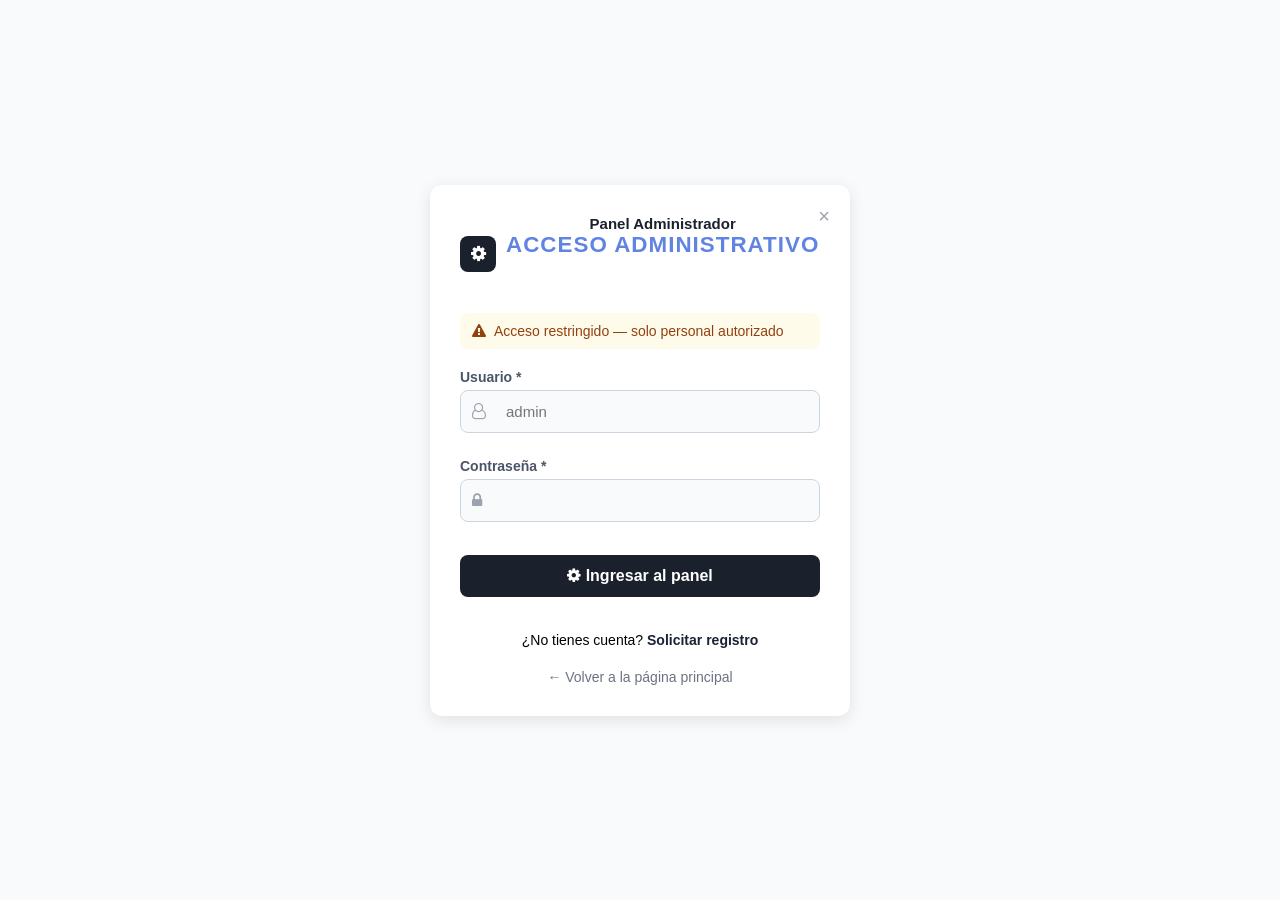
<file: login/admin.html>
<!DOCTYPE html>
<html lang="es">
<head>
    <meta charset="UTF-8">
    <meta name="viewport" content="width=device-width, initial-scale=1.0">
    <title>Panel Administrador | MediGo</title>
    <link href="https://cdn.jsdelivr.net/npm/font-awesome@4.7.0/css/font-awesome.min.css" rel="stylesheet">
    <link rel="stylesheet" href="estilos-login.css">
    <style>
        .icono-titulo { background-color: #1A202C; }
        .titulo-seccion h4 { color: #1A202C; }
        .caja-demo { background-color: #f3f4f6; color: #374151; }
        .boton-login { background-color: #1A202C; }
    </style>
</head>
<body>
    <div class="contenedor-login">
        <span class="cerrar">×</span>

        <div class="encabezado">
            <div class="icono-titulo">
                <i class="fa fa-cog"></i>
            </div>
            <div class="titulo-seccion">
                <h4>Panel Administrador</h4>
                <h2>Acceso administrativo</h2>
            </div>
        </div>

        <div class="alerta-admin">
            <i class="fa fa-exclamation-triangle"></i>
            Acceso restringido — solo personal autorizado
        </div>

        <form>
            <div class="grupo-input">
                <label>Usuario *</label>
                <div class="input-con-icono">
                    <i class="fa fa-user-o"></i>
                    <input type="text" placeholder="admin">
                </div>
            </div>

            <div class="grupo-input">
                <label>Contraseña *</label>
                <div class="input-con-icono">
                    <i class="fa fa-lock"></i>
                    <input type="password" placeholder="">
                </div>
            </div>

            <button type="submit" class="boton-login">
                <i class="fa fa-cog"></i> Ingresar al panel
            </button>
           <p style="text-align: center; margin-top: 15px; font-size: 14px;">
                ¿No tienes cuenta? <a href="registro.html" style="color: #1a2333; font-weight: bold; text-decoration: none;">Solicitar registro</a>
            </p> 
        </form>

        <div class="volver">
            <a href="../index.html">← Volver a la página principal</a>
        </div>
    </div>
</body>
</html>
</file>
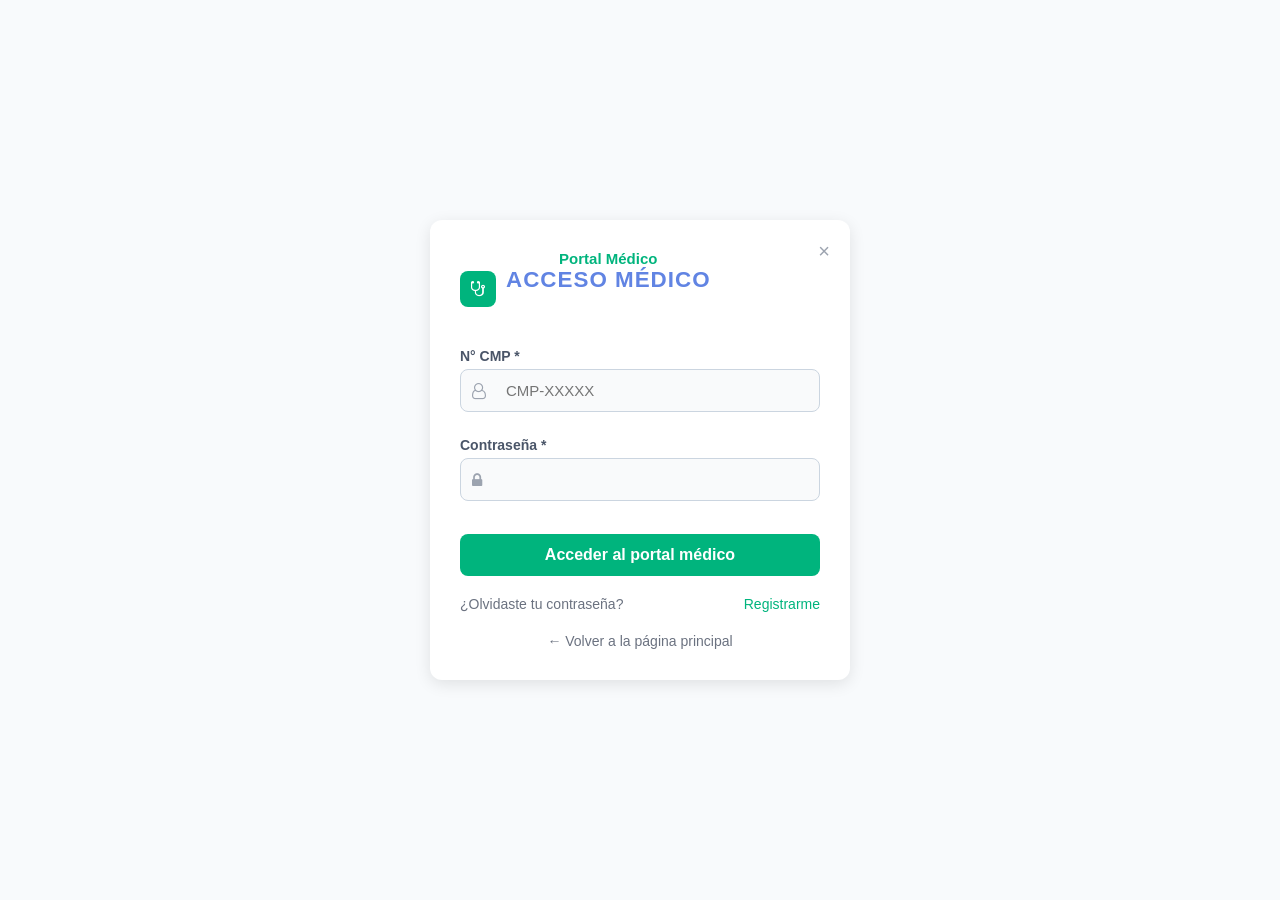
<file: login/doctor.html>
<!DOCTYPE html>
<html lang="es">
<head>
    <meta charset="UTF-8">
    <meta name="viewport" content="width=device-width, initial-scale=1.0">
    <title>Portal Médico | MediGo</title>
    <link href="https://cdn.jsdelivr.net/npm/font-awesome@4.7.0/css/font-awesome.min.css" rel="stylesheet">
    <link rel="stylesheet" href="estilos-login.css">
    <style>
        .icono-titulo { background-color: #00B47D; }
        .titulo-seccion h4 { color: #00B47D; }
        .caja-demo { background-color: #e6faf2; color: #007a54; }
        .boton-login { background-color: #00B47D; }
        .enlace-olvido { color: #6b7280; }
        .enlace-registro { color: #00B47D; }
    </style>
</head>
<body>
    <div class="contenedor-login">
        <span class="cerrar">×</span>

        <div class="encabezado">
            <div class="icono-titulo">
                <i class="fa fa-stethoscope"></i>
            </div>
            <div class="titulo-seccion">
                <h4>Portal Médico</h4>
                <h2>Acceso médico</h2>
            </div>
        </div>
        
        <form>
            <div class="grupo-input">
                <label>N° CMP *</label>
                <div class="input-con-icono">
                    <i class="fa fa-user-o"></i>
                    <input type="text" placeholder="CMP-XXXXX">
                </div>
            </div>

            <div class="grupo-input">
                <label>Contraseña *</label>
                <div class="input-con-icono">
                    <i class="fa fa-lock"></i>
                    <input type="password" placeholder="">
                </div>
            </div>

            <button type="submit" class="boton-login">Acceder al portal médico</button>
        </form>

        <div class="enlaces">
            <a href="#" class="enlace-olvido">¿Olvidaste tu contraseña?</a>
            <a href="#" class="enlace-registro">Registrarme</a>
        </div>

        <div class="volver">
            <a href="../index.html">← Volver a la página principal</a>
        </div>
    </div>
</body>
</html>
</file>
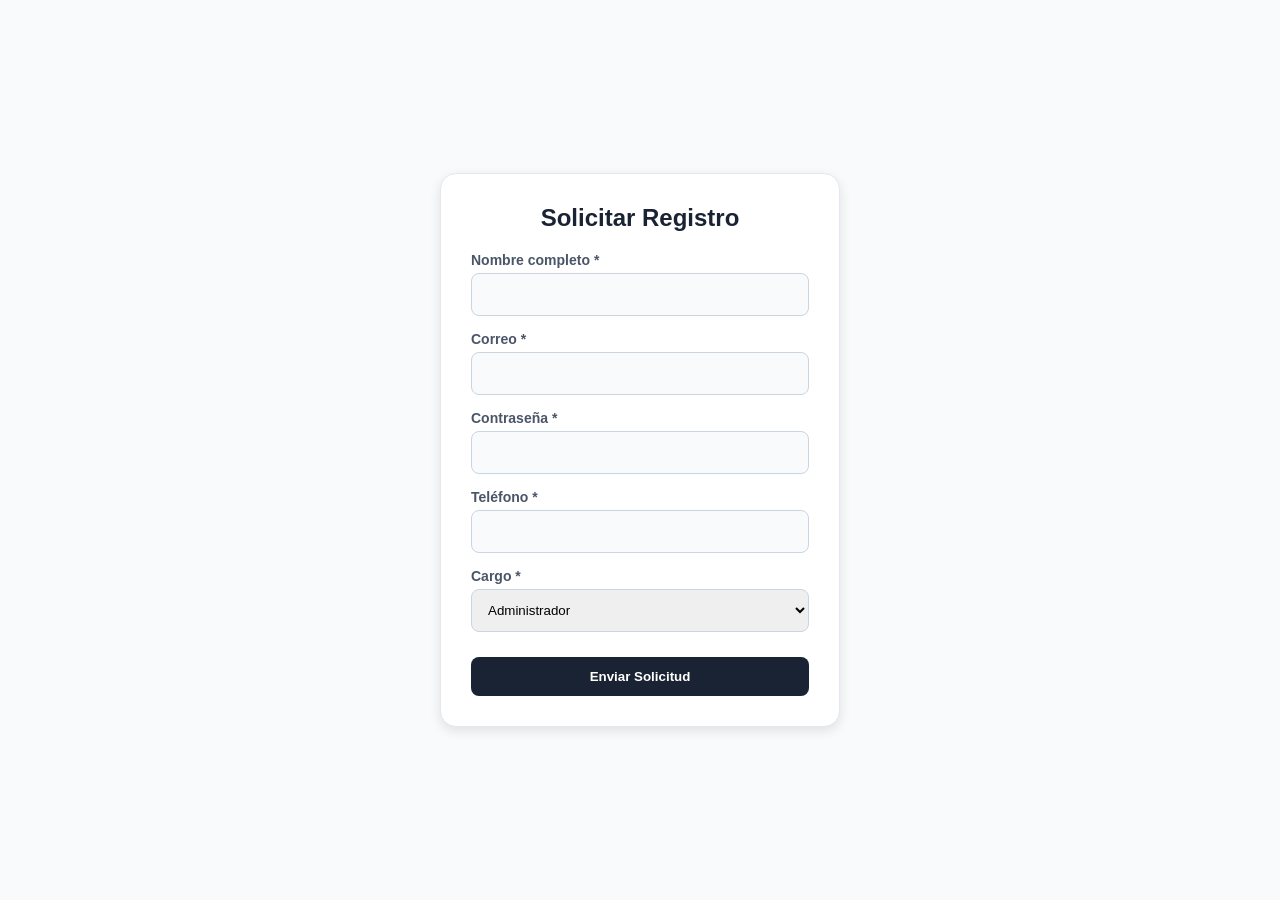
<file: login/registro.html>
<!DOCTYPE html>
<html lang="es">
<head>
    <meta charset="UTF-8">
    <title>Solicitud de Registro</title>
    <link rel="stylesheet" href="estilos-login.css">
</head>
<body>

<div class="container">
    <h2>Solicitar Registro</h2>
    <form action="procesar_registro" method="POST">
        <div class="form-group"><label>Nombre completo *</label><input type="text" name="nombre" required></div>
        <div class="form-group"><label>Correo *</label><input type="email" name="correo" required></div>
        <div class="form-group"><label>Contraseña *</label><input type="password" name="password" required></div>
        <div class="form-group"><label>Teléfono *</label><input type="tel" name="telefono" required></div>
        <div class="form-group"><label>Cargo *</label>
            <select name="cargo">
                <option value="Administrador">Administrador</option>
            </select>
        </div>
        <button type="submit" class="btn-submit">Enviar Solicitud</button>
    </form>
</div>
</body>
</html>
</file>
<file: login/estilos-login.css>
* {
    margin: 0;
    padding: 0;
    box-sizing: border-box;
    font-family: 'Inter', sans-serif;
}

body {
    background-color: #f0f4f8;
    display: flex;
    justify-content: center;
    align-items: center;
    min-height: 100vh;
    padding: 20px;
}

/* Contenedor principal */
.contenedor-login {
    background-color: white;
    padding: 30px;
    border-radius: 12px;
    box-shadow: 0 4px 16px rgba(0, 0, 0, 0.1);
    width: 100%;
    max-width: 420px;
    position: relative;
}

/* Encabezado */
.encabezado {
    display: flex;
    align-items: center;
    gap: 10px;
    margin-bottom: 20px;
}

.icono-titulo {
    width: 36px;
    height: 36px;
    border-radius: 8px;
    display: flex;
    align-items: center;
    justify-content: center;
    color: white;
    font-size: 18px;
}

.titulo-seccion h4 {
    font-size: 15px;
    font-weight: 600;
}

.titulo-seccion h2 {
    font-size: 20px;
    font-weight: 700;
    color: #111827;
    margin-top: 2px;
}

.cerrar {
    position: absolute;
    top: 20px;
    right: 20px;
    font-size: 20px;
    color: #9ca3af;
    cursor: pointer;
}

/* Caja de demo */
.caja-demo {
    padding: 10px 12px;
    border-radius: 8px;
    font-size: 14px;
    margin-bottom: 20px;
}

/* Alerta admin */
.alerta-admin {
    background-color: #fffbeb;
    color: #92400e;
    padding: 10px 12px;
    border-radius: 8px;
    font-size: 14px;
    display: flex;
    align-items: center;
    gap: 8px;
    margin-bottom: 20px;
}

/* Formulario */
.grupo-input {
    margin-bottom: 16px;
}

label {
    font-size: 14px;
    font-weight: 500;
    color: #374151;
    display: block;
    margin-bottom: 6px;
}

.input-con-icono {
    position: relative;
}

.input-con-icono i {
    position: absolute;
    left: 12px;
    top: 50%;
    transform: translateY(-50%);
    color: #9ca3af;
    font-size: 16px;
}

input {
    width: 100%;
    padding: 12px 12px 12px 36px;
    border: 1px solid #e5e7eb;
    border-radius: 8px;
    font-size: 15px;
    background-color: #f9fafb;
}

input:focus {
    outline: none;
    border-color: #2563eb;
    background-color: white;
}

/* Botón */
.boton-login {
    width: 100%;
    padding: 12px;
    border: none;
    border-radius: 8px;
    color: white;
    font-size: 16px;
    font-weight: 600;
    cursor: pointer;
    margin: 8px 0 20px 0;
}

/* Enlaces inferiores */
.enlaces {
    display: flex;
    justify-content: space-between;
    font-size: 14px;
}

.enlaces a {
    text-decoration: none;
    font-weight: 500;
}

.enlaces a:hover {
    text-decoration: underline;
}

/* Volver */
.volver {
    text-align: center;
    margin-top: 20px;
}

.volver a {
    font-size: 14px;
    color: #6b7280;
    text-decoration: none;
}

.volver a:hover {
    text-decoration: underline;
}

.boton-buscar {
    background: #2563eb;
    color: white;
    border: none;
    border-radius: 10px;
    padding: 10px 18px;
    cursor: pointer;
    font-weight: 600;
    transition: 0.3s;
}

.boton-buscar:hover {
    background: #1d4ed8;
}

/* =========================
   BOTÓN VALIDAR (AZUL SUAVE)
========================= */
.boton-validar {
    background: #dbeafe;
    color: #1e3a8a;
    border: none;
    border-radius: 10px;
    padding: 10px 18px;
    cursor: pointer;
    font-weight: 600;
    transition: 0.3s;
}

.boton-validar:hover {
    background: #bfdbfe;
}

/* =========================
   BOTÓN CONTINUAR (BASE - DESHABILITADO)
========================= */
#btnValidar {
    background: #e5e7eb;
    color: #9ca3af;
    border: none;
    border-radius: 10px;
    padding: 14px;
    width: 100%;
    font-weight: 700;
    cursor: not-allowed;
    transition: 0.3s;
}

/* =========================
   BOTÓN HABILITADO (VERDE MÉDICO)
========================= */
#btnValidar.habilitado {
    background: #22c55e;
    color: #ffffff;
    /* 👈 AQUÍ ya queda blanco */
    font-weight: 800;
    cursor: pointer;
}

/* hover solo cuando está habilitado */
#btnValidar.habilitado:hover {
    background: #16a34a;
}

/* =========================
   INPUTS
========================= */
.grupo-input {
    margin-bottom: 25px;
}

.fila-dni {
    display: flex;
    gap: 12px;
    align-items: center;
}

.fila-dni .input-con-icono {
    flex: 1;
}

/* =========================
   TÍTULO
========================= */
.titulo-seccion {
    text-align: center;
    margin-bottom: 35px;
}

.titulo-seccion h2 {
    margin: 0;
    color: #6184e3;
    font-size: 1.4rem;
    font-weight: 800;
    text-transform: uppercase;
    letter-spacing: 1px;
}

#tituloPaso {
    margin-bottom: 30px;
    font-size: 18px;
    font-weight: 700;
    color: #000000;
}

.grupo-input {
    margin-top: 18px;
}


body {
    font-family: 'Segoe UI',
        sans-serif;
    background-color: #f8fafc;
    display: flex;
    justify-content: center;
    align-items: center;
    min-height: 100vh;
    margin: 0;
}

.container {
    background: white;
    padding: 30px;
    border-radius: 16px;
    box-shadow: 0 4px 12px rgba(0, 0, 0, 0.1);
    width: 100%;
    max-width: 400px;
    border: 1px solid #e2e8f0;
}

h2 {
    color: #1a2333;
    text-align: center;
    margin-bottom: 20px;
}

.form-group {
    margin-bottom: 15px;
}

label {
    display: block;
    margin-bottom: 5px;
    font-weight: 600;
    color: #4a5568;
}

input,
select {
    width: 100%;
    padding: 12px;
    border: 1.5px solid #cbd5e0;
    border-radius: 8px;
    box-sizing: border-box;
}

.btn-submit {
    width: 100%;
    padding: 12px;
    background-color: #1a2333;
    color: white;
    border: none;
    border-radius: 8px;
    cursor: pointer;
    font-weight: bold;
    margin-top: 10px;
}

.btn-submit:hover {
    background-color: #2c3e50;
}

.input-con-icono input {
    padding-left: 45px;
}

.input-con-icono i {
    z-index: 2;
    pointer-events: none;
}

#btnHistorial {
    background-color: #2563eb; /* azul médico */
    color: white;
}

#btnHistorial:hover {
    background-color: #1d4ed8;
}
</file>
